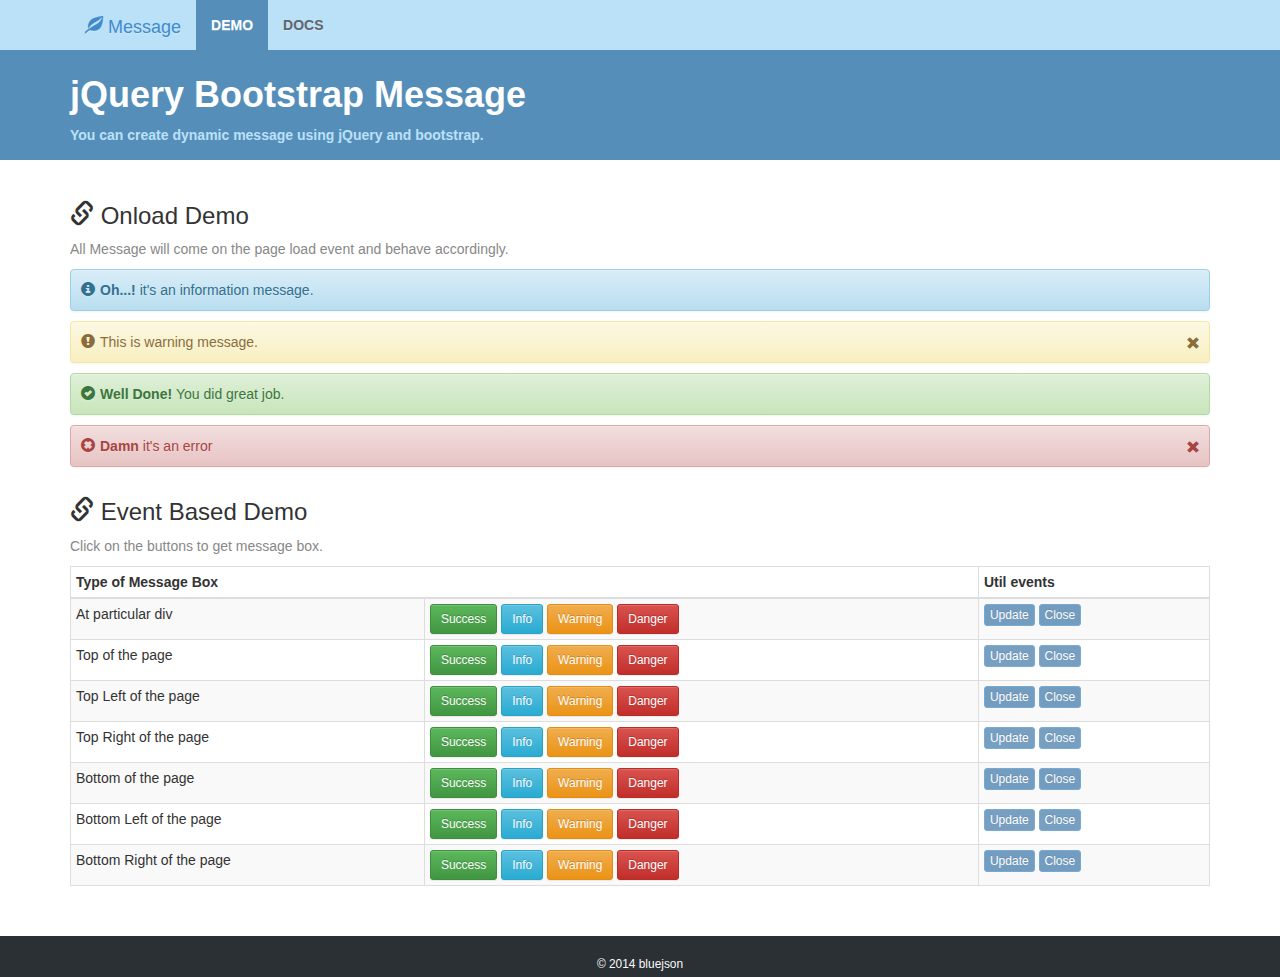
<file: index.html>
<!DOCTYPE html>
<html lang="en">
    <head>
        <title>jQuery Bootstrap Message</title>
        <meta name="viewport" content="width=device-width, initial-scale=1">
        <link rel="stylesheet" type="text/css" media="all" href="css/bootstrap.min.css">
        <link rel="stylesheet" type="text/css" media="all" href="css/bootstrap-theme.min.css">
        <link rel="stylesheet" type="text/css" media="all" href="css/jquery.bootstrap.message.css">
        <link rel="stylesheet" type="text/css" media="all" href="css/main.css">
        <link rel="icon" href="img/favicon.ico" type="image/icon" sizes="16x16">
        <script type="text/javascript" src="js/libs/jquery-1.11.1.min.js"></script>
        <script type="text/javascript" src="js/libs/bootstrap.min.js"></script>
        <script type="text/javascript" src="js/libs/jquery.bootstrap.message.js"></script>
        <script type="text/javascript" src="js/index.js"></script>
    </head>
    <body>
        <header class="msg-navbar">
            <div class="container">
                <div class="row">
                    <div class="col-md-12">
                        <nav class="navbar navbar-static-top" role="navigation">
                            <div class="container-fluid">
                                <div class="navbar-header">
                                    <button type="button" class="navbar-toggle" data-toggle="collapse" data-target="#bs-example-navbar-collapse-9">
                                        <span class="sr-only">Toggle</span>
                                        <span class="icon-bar orange"></span>
                                        <span class="icon-bar orange"></span>
                                        <span class="icon-bar orange"></span>
                                    </button>
                                    <a class="navbar-brand" href="#">
                                        <span class="glyphicon glyphicon-leaf"></span> <span>Message</span></a>
                                </div>
                                <div class="collapse navbar-collapse" id="bs-example-navbar-collapse-9" nav-collapse="">
                                <ul class="nav navbar-nav">
                                    <li class="active"><a href="index.html">Demo</a></li>
                                    <li><a href="docs.html">Docs</a></li>
                                </ul>
                                </div>
                            </div>
                        </nav>
                    </div>
                </div>
            </div>
        </header>
        <section>
            <div class="msg-header">
                 <div class="container">
                    <div class="row">
                        <div class="col-md-12">
                            <div class="row">
                                <div class="col-md-12">
                                    <h1>jQuery Bootstrap Message</h1>
                                </div>
                                <div class="col-md-12">
                                    <p class="sub-header">You can create dynamic message using jQuery and bootstrap.</p>
                                </div>
                            </div>
                        </div>
                    </div>
                </div>
            </div>
            <div class="msg-container">
                <div class="container">
                    <div class="row">
                        <div class="col-md-12">
                            <h3><span class="glyphicon glyphicon-link"></span> Onload Demo</h3>
                            <article>
                                <p>All Message will come on the page load event and behave accordingly.</p>
                            </article>
                            <div id="info_msg"></div>
                            <div id="warning_msg"></div>
                            <div id="success_msg"></div>
                            <div id="error_msg"></div>
                        </div>
                    </div>
                    <div class="row">
                        <div class="col-md-12">
                            <h3><span class="glyphicon glyphicon-link"></span> Event Based Demo</h3>
                            <article>
                                <p>Click on the buttons to get message box.</p>
                            </article>
                            <div id='particular_msg'></div>
                            <table class="table table-condensed table-striped table-hover table-bordered">
                                <thead>
                                    <tr>
                                        <th colspan="2">Type of Message Box</th>
                                        <th>Util events</th>
                                    </tr>
                                </thead>
                                <tbody>
                                    <tr>
                                        <td>At particular div</td>
                                        <td>
                                            <button type="button" class="btn btn-sm btn-success" id="success1">Success</button>
                                            <button type="button" class="btn btn-sm btn-info" id="info1">Info</button>
                                            <button type="button" class="btn btn-sm btn-warning" id="warning1">Warning</button>
                                            <button type="button" class="btn btn-sm btn-danger" id="danger1">Danger</button>
                                        </td>
                                        <td>
                                            <button type="button" class="btn btn-xs btn-primary" disabled="" id="update1">Update</button>
                                            <button type="button" class="btn btn-xs btn-primary" disabled="" id="close1">Close</button>
                                        </td>
                                    </tr>
                                    <tr>
                                        <td>Top of the page</td>
                                        <td>
                                            <button type="button" class="btn btn-sm btn-success" id="success2">Success</button>
                                            <button type="button" class="btn btn-sm btn-info" id="info2">Info</button>
                                            <button type="button" class="btn btn-sm btn-warning" id="warning2">Warning</button>
                                            <button type="button" class="btn btn-sm btn-danger" id="danger2">Danger</button>
                                        </td>
                                        <td>
                                            <button type="button" class="btn btn-xs btn-primary" disabled="" id="update2">Update</button>
                                            <button type="button" class="btn btn-xs btn-primary" disabled="" id="close2">Close</button>
                                        </td>
                                    </tr>
                                    <tr>
                                        <td>Top Left of the page</td>
                                        <td>
                                            <button type="button" class="btn btn-sm btn-success" id="success3">Success</button>
                                            <button type="button" class="btn btn-sm btn-info" id="info3">Info</button>
                                            <button type="button" class="btn btn-sm btn-warning" id="warning3">Warning</button>
                                            <button type="button" class="btn btn-sm btn-danger" id="danger3">Danger</button>
                                        </td>
                                        <td>
                                            <button type="button" class="btn btn-xs btn-primary" disabled="" id="update3">Update</button>
                                            <button type="button" class="btn btn-xs btn-primary" disabled="" id="close3">Close</button>
                                        </td>
                                    </tr>
                                    <tr>
                                        <td>Top Right of the page</td>
                                        <td>
                                            <button type="button" class="btn btn-sm btn-success" id="success4">Success</button>
                                            <button type="button" class="btn btn-sm btn-info" id="info4">Info</button>
                                            <button type="button" class="btn btn-sm btn-warning" id="warning4">Warning</button>
                                            <button type="button" class="btn btn-sm btn-danger" id="danger4">Danger</button>
                                        </td>
                                        <td>
                                            <button type="button" class="btn btn-xs btn-primary" disabled="" id="update4">Update</button>
                                            <button type="button" class="btn btn-xs btn-primary" disabled="" id="close4">Close</button>
                                        </td>
                                    </tr>
                                    <tr>
                                        <td>Bottom of the page</td>
                                        <td>
                                            <button type="button" class="btn btn-sm btn-success" id="success5">Success</button>
                                            <button type="button" class="btn btn-sm btn-info" id="info5">Info</button>
                                            <button type="button" class="btn btn-sm btn-warning" id="warning5">Warning</button>
                                            <button type="button" class="btn btn-sm btn-danger" id="danger5">Danger</button>
                                        </td>
                                        <td>
                                            <button type="button" class="btn btn-xs btn-primary" disabled="" id="update5">Update</button>
                                            <button type="button" class="btn btn-xs btn-primary" disabled="" id="close5">Close</button>
                                        </td>
                                    </tr>
                                    <tr>
                                        <td>Bottom Left of the page</td>
                                        <td>
                                            <button type="button" class="btn btn-sm btn-success" id="success6">Success</button>
                                            <button type="button" class="btn btn-sm btn-info" id="info6">Info</button>
                                            <button type="button" class="btn btn-sm btn-warning" id="warning6">Warning</button>
                                            <button type="button" class="btn btn-sm btn-danger" id="danger6">Danger</button>
                                        </td>
                                        <td>
                                            <button type="button" class="btn btn-xs btn-primary" disabled="" id="update6">Update</button>
                                            <button type="button" class="btn btn-xs btn-primary" disabled="" id="close6">Close</button>
                                        </td>
                                    </tr>
                                    <tr>
                                        <td>Bottom Right of the page</td>
                                        <td>
                                            <button type="button" class="btn btn-sm btn-success" id="success7">Success</button>
                                            <button type="button" class="btn btn-sm btn-info" id="info7">Info</button>
                                            <button type="button" class="btn btn-sm btn-warning" id="warning7">Warning</button>
                                            <button type="button" class="btn btn-sm btn-danger" id="danger7">Danger</button>
                                        </td>
                                        <td>
                                            <button type="button" class="btn btn-xs btn-primary" disabled="" id="update7">Update</button>
                                            <button type="button" class="btn btn-xs btn-primary" disabled="" id="close7">Close</button>
                                        </td>
                                    </tr>
                                </tbody>
                            </table>
                        </div>
                    </div>
                </div>
            </div>
        </section>
        <footer>
            <div class="msg-footer">
                <div class="container">
                    <div class="row">
                        <div class="text-center small">&copy; 2014 bluejson</div>
                    </div>
                </div>
            </div>
        </footer>
    </body>
</html>
</file>
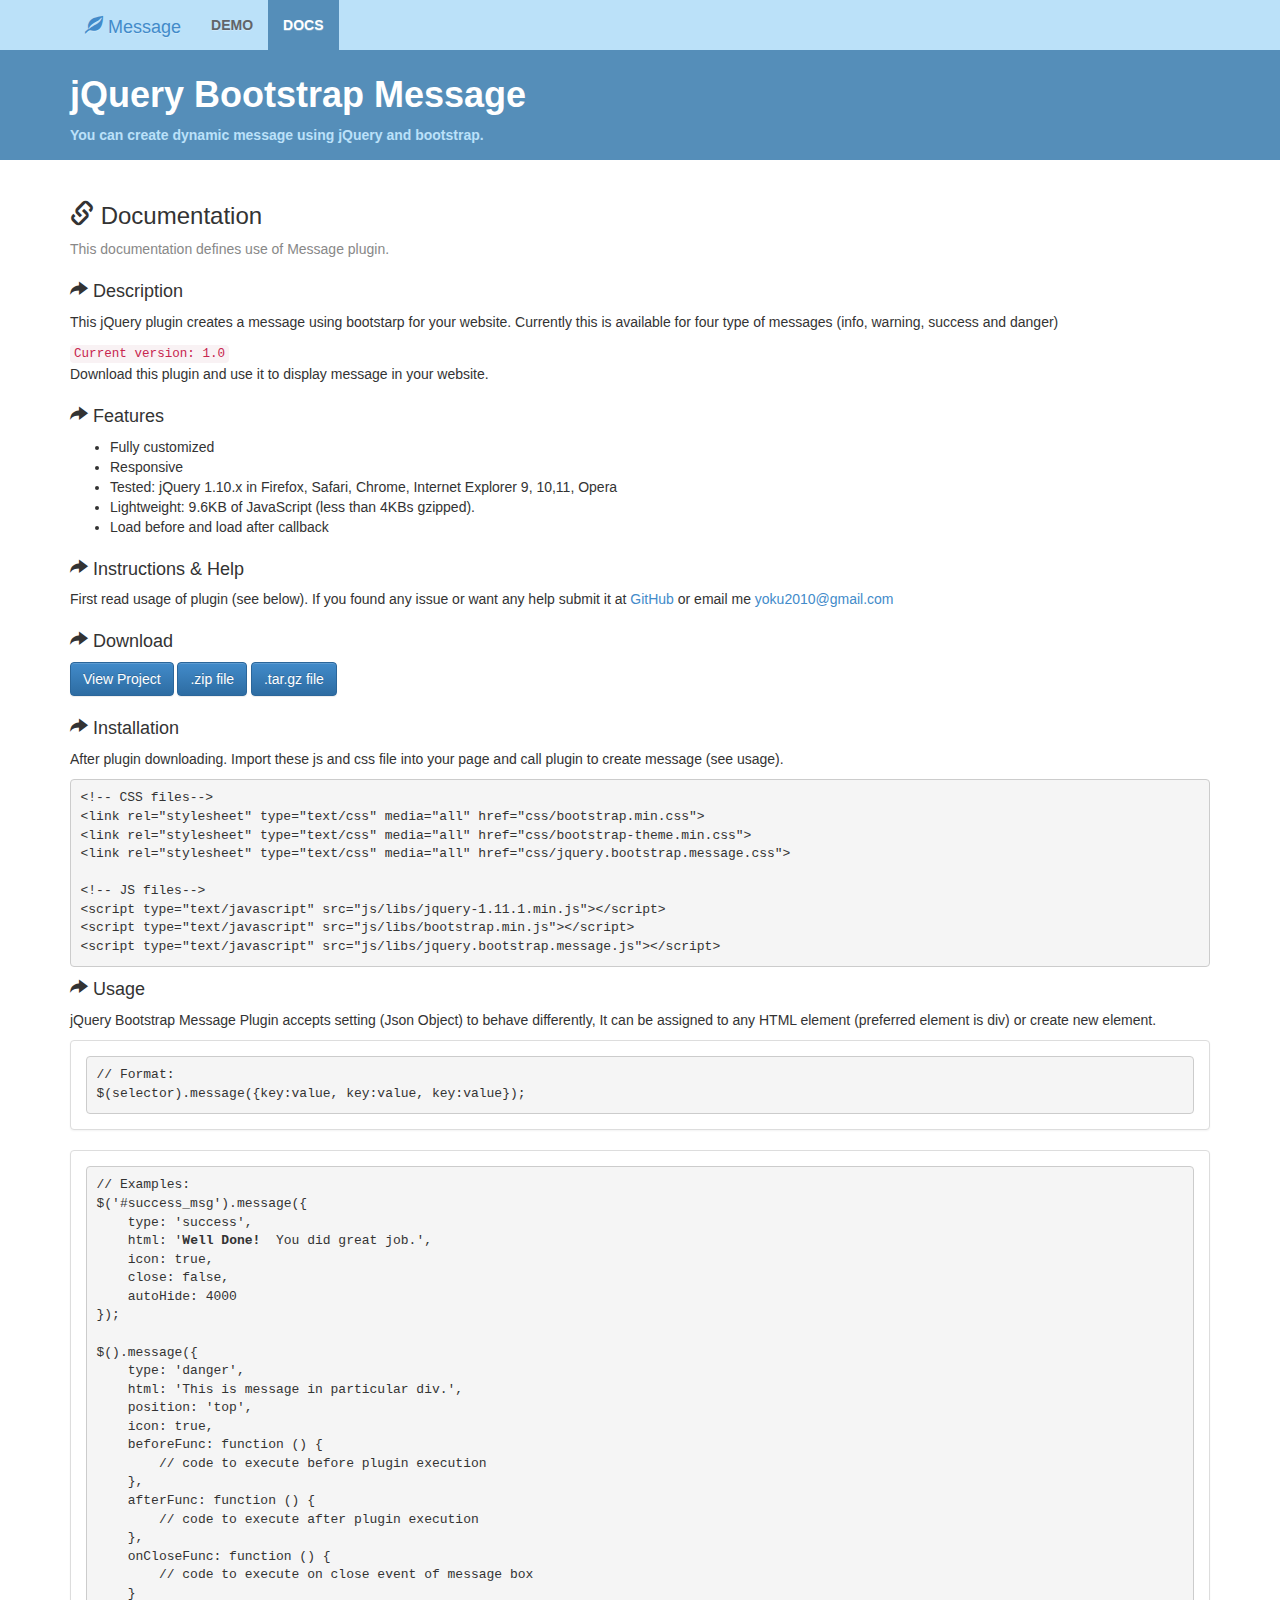
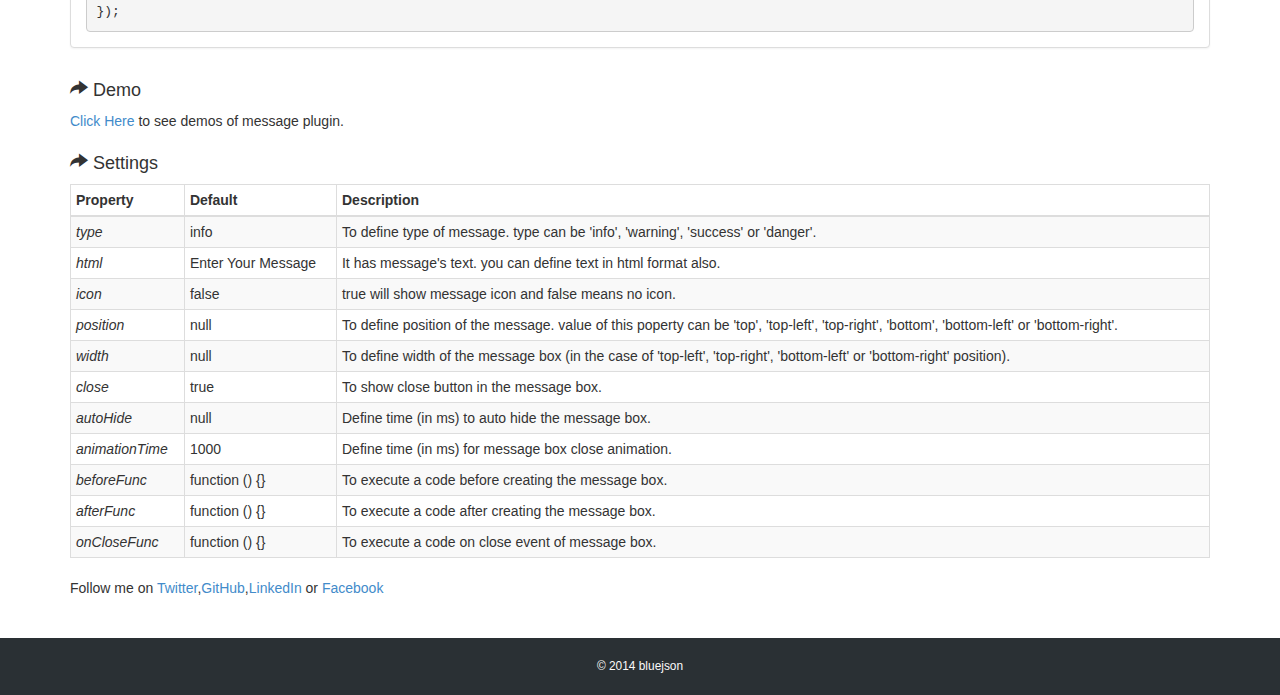
<file: docs.html>
<!DOCTYPE html>
<html lang="en">
    <head>
        <title>jQuery Bootstrap Message</title>
        <meta name="viewport" content="width=device-width, initial-scale=1">
        <link rel="stylesheet" type="text/css" media="all" href="css/bootstrap.min.css">
        <link rel="stylesheet" type="text/css" media="all" href="css/bootstrap-theme.min.css">
        <link rel="stylesheet" type="text/css" media="all" href="css/jquery.bootstrap.message.css">
        <link rel="stylesheet" type="text/css" media="all" href="css/main.css">
        <link rel="icon" href="img/favicon.ico" type="image/icon" sizes="16x16">
        <script type="text/javascript" src="js/libs/jquery-1.11.1.min.js"></script>
        <script type="text/javascript" src="js/libs/bootstrap.min.js"></script>
        <script type="text/javascript" src="js/libs/jquery.bootstrap.message.js"></script>
    </head>
    <body>
        <header class="msg-navbar">
            <div class="container">
                <div class="row">
                    <div class="col-md-12">
                        <nav class="navbar navbar-static-top" role="navigation">
                            <div class="container-fluid">
                                <div class="navbar-header">
                                    <button type="button" class="navbar-toggle" data-toggle="collapse" data-target="#bs-example-navbar-collapse-9">
                                        <span class="sr-only">Toggle</span>
                                        <span class="icon-bar orange"></span>
                                        <span class="icon-bar orange"></span>
                                        <span class="icon-bar orange"></span>
                                    </button>
                                    <a class="navbar-brand" href="#">
                                        <span class="glyphicon glyphicon-leaf"></span> <span>Message</span></a>
                                </div>
                                <div class="collapse navbar-collapse" id="bs-example-navbar-collapse-9" nav-collapse="">
                                <ul class="nav navbar-nav">
                                    <li><a href="index.html">Demo</a></li>
                                    <li class="active"><a href="docs.html">Docs</a></li>
                                </ul>
                                </div>
                            </div>
                        </nav>
                    </div>
                </div>
            </div>
        </header>
        <section>
            <div class="msg-header">
                 <div class="container">
                    <div class="row">
                        <div class="col-md-12">
                            <div class="row">
                                <div class="col-md-12">
                                    <h1>jQuery Bootstrap Message</h1>
                                </div>
                                <div class="col-md-12">
                                    <p class="sub-header">You can create dynamic message using jQuery and bootstrap.</p>
                                </div>
                            </div>
                        </div>
                    </div>
                </div>
            </div>
            <div class="msg-container">
                <div class="container">
                    <div class="row">
                        <div class="col-md-12">
                            <h3><span class="glyphicon glyphicon-link"></span> Documentation</h3>
                            <article>
                                <p class="s-desc">This documentation defines use of Message plugin.</p>
                            </article>
                        </div>
                    </div>
                    <div class="row">
                        <div class="col-md-12">
                            <h4><span class="glyphicon glyphicon-share-alt"></span> Description</h4>
                            <p>This jQuery plugin creates a message using bootstarp for your website. Currently this is available for four type of messages (info, warning, success and danger)</p>
                            <code>Current version: 1.0</code>
                            <p>Download this plugin and use it to display message in your website.</p>
                        </div>
                    </div>
                    <div class="row">
                        <div class="col-md-12">
                            <h4><span class="glyphicon glyphicon-share-alt"></span> Features</h4>
                            <ul>
                                <li>Fully customized</li>
                                <li>Responsive</li>
                                <li>Tested: jQuery 1.10.x in Firefox, Safari, Chrome, Internet Explorer 9, 10,11, Opera</li>
                                <li>Lightweight: 9.6KB of JavaScript (less than 4KBs gzipped).</li>
                                <li>Load before and load after callback</li>
                            </ul>
                        </div>
                    </div>
                    <div class="row">
                        <div class="col-md-12">
                            <h4><span class="glyphicon glyphicon-share-alt"></span> Instructions &amp; Help</h4>
                            <p>
                            First read usage of plugin (see below). If you found any issue or want any help submit it at <a class="user-mention" href="https://github.com/yoku2010/jquery-bootstrap-message">GitHub</a> or email me <a class="user-mention" href="mailto:yoku2010@gmail.com">yoku2010@gmail.com</a>
                            </p>
                        </div>
                    </div>
                    <div class="row">
                        <div class="col-md-12">
                            <h4><span class="glyphicon glyphicon-share-alt"></span> Download</h4>
                            <p>
                                <a class="btn btn-primary" href="https://github.com/yoku2010/jquery-bootstrap-message/">View Project</a>
                                <a class="btn btn-primary" href="https://github.com/yoku2010/jquery-bootstrap-message/zipball/master">.zip file</a>
                                <a class="btn btn-primary" href="https://github.com/yoku2010/jquery-bootstrap-message/tarball/master">.tar.gz file</a>
                            </p>
                        </div>
                    </div>
                    <div class="row">
                        <div class="col-md-12">
                            <h4><span class="glyphicon glyphicon-share-alt"></span> Installation</h4>
                            <p>
                                After plugin downloading. Import these js and css file into your page and call plugin to create message (see usage).
                            </p>
                            <pre>
&lt;!-- CSS files--&gt;
&lt;link rel="stylesheet" type="text/css" media="all" href="css/bootstrap.min.css"&gt;
&lt;link rel="stylesheet" type="text/css" media="all" href="css/bootstrap-theme.min.css"&gt;
&lt;link rel="stylesheet" type="text/css" media="all" href="css/jquery.bootstrap.message.css"&gt;

&lt;!-- JS files--&gt;
&lt;script type="text/javascript" src="js/libs/jquery-1.11.1.min.js"&gt;&lt;/script&gt;
&lt;script type="text/javascript" src="js/libs/bootstrap.min.js"&gt;&lt;/script&gt;
&lt;script type="text/javascript" src="js/libs/jquery.bootstrap.message.js"&gt;&lt;/script&gt;</pre>
                        </div>
                    </div>
                    <div class="row">
                        <div class="col-md-12">
                            <h4><span class="glyphicon glyphicon-share-alt"></span> Usage</h4>
                            <p>jQuery Bootstrap Message Plugin accepts setting (Json Object) to behave differently, It can be assigned to any HTML element (preferred element is div) or create new element.</p>
                            <div class="panel panel-default">
                                <div class="panel-body">
                                    <pre>
// Format:
$(selector).message({key:value, key:value, key:value});</pre>
                                </div>
                            </div>
                            <div class="panel panel-default">
                                <div class="panel-body">
                                    <pre>
// Examples:
$('#success_msg').message({
    type: 'success',
    html: '<strong>Well Done! </strong> You did great job.',
    icon: true,
    close: false,
    autoHide: 4000
});

$().message({
    type: 'danger',
    html: 'This is message in particular div.',
    position: 'top',
    icon: true,
    beforeFunc: function () {
        // code to execute before plugin execution
    },
    afterFunc: function () {
        // code to execute after plugin execution
    },
    onCloseFunc: function () {
        // code to execute on close event of message box
    }
});</pre>
                                </div>
                            </div>
                        </div>
                    </div>
                    <div class="row">
                        <div class="col-md-12">
                            <h4><span class="glyphicon glyphicon-share-alt"></span> Demo</h4>
                            <p><a href="index.html">Click Here</a> to see demos of message plugin.</p>
                        </div>
                    </div>
                    <div class="row">
                        <div class="col-md-12">
                            <h4><span class="glyphicon glyphicon-share-alt"></span> Settings</h4>
                            <table class="table table-condensed table-striped table-hover table-bordered">
                                <thead>
                                    <tr>
                                        <th class="pro">Property</th>
                                        <th>Default</th>
                                        <th>Description</th>
                                    </tr>
                                </thead>
                                <tbody>
                                    <tr>
                                        <td><em>type</em></td>
                                        <td>info</td>
                                        <td>To define type of message. type can be 'info', 'warning', 'success' or 'danger'.</td>
                                    </tr>
                                    <tr>
                                        <td><em>html</em></td>
                                        <td>Enter Your Message</td>
                                        <td>It has message's text. you can define text in html format also.</td>
                                    </tr>
                                    <tr>
                                        <td><em>icon</em></td>
                                        <td>false</td>
                                        <td>true will show message icon and false means no icon.</td>
                                    </tr>
                                    <tr>
                                        <td><em>position</em></td>
                                        <td>null</td>
                                        <td>To define position of the message. value of this poperty can be 'top', 'top-left', 'top-right', 'bottom', 'bottom-left' or 'bottom-right'.</td>
                                    </tr>
                                    <tr>
                                        <td><em>width</em></td>
                                        <td>null</td>
                                        <td>To define width of the message box (in the case of 'top-left', 'top-right', 'bottom-left' or 'bottom-right' position).</td>
                                    </tr>
                                    <tr>
                                        <td><em>close</em></td>
                                        <td>true</td>
                                        <td>To show close button in the message box.</td>
                                    </tr>
                                    <tr>
                                        <td><em>autoHide</em></td>
                                        <td>null</td>
                                        <td>Define time (in ms) to auto hide the message box.</td>
                                    </tr>
                                    <tr>
                                        <td><em>animationTime</em></td>
                                        <td>1000</td>
                                        <td>Define time (in ms) for message box close animation.</td>
                                    </tr>
                                    <tr>
                                        <td><em>beforeFunc</em></td>
                                        <td>function () {}</td>
                                        <td>To execute a code before creating the message box.</td>
                                    </tr>
                                    <tr>
                                        <td><em>afterFunc</em></td>
                                        <td>function () {}</td>
                                        <td>To execute a code after creating the message box.</td>
                                    </tr>
                                    <tr>
                                        <td><em>onCloseFunc</em></td>
                                        <td>function () {}</td>
                                        <td>To execute a code on close event of message box.</td>
                                    </tr>
                                </tbody>
                            </table>
                            <p>Follow me on <a class="user-mention" href="https://twitter.com/yoku_2010">Twitter</a>,<a class="user-mention" href="https://github.com/yoku2010">GitHub</a>,<a class="user-mention" href="http://www.linkedin.com/pub/yogesh-kumar/22/1b0/997">LinkedIn</a> or <a class="user-mention" href="http://www.facebook.com/yoku2010">Facebook</a></p>
                        </div>
                    </div>
                </div>
            </div>
        </section>
        <footer>
            <div class="msg-footer">
                <div class="container">
                    <div class="row">
                        <div class="text-center small">&copy; 2014 bluejson</div>
                    </div>
                </div>
            </div>
        </footer>
    </body>
</html>
</file>
<file: css/main.css>
body {
    font-family: Lato, sans-serif;
    /*background-color: #D7E1EE;*/
}
.bold {
    font-weight: bold;
}
.msg-navbar {
    background: #BBE1F9;
    border: 0px none;
}
.navbar {
    margin-bottom: 0px;
    border: 0px none;
}
.msg-navbar .navbar-nav>li>a {
    text-transform: uppercase;
    font-weight: bold;
    color: #616469;
}
.msg-navbar .navbar-nav>li.active>a,
.msg-navbar .navbar-nav>li:hover>a,
.msg-navbar .navbar-nav>li>a:hover {
    background-color: #558EB9;
    color: #FFF;
}
.msg-navbar .navbar-toggle .icon-bar {
    background-color: #616469;
}
.msg-header {
    position: relative;
    padding: 5px;
    margin-bottom: 20px;
    background-color: #558EB9;
    color: #FFF;
}
    .msg-header h1 {
        font-weight: bold;
    }
    .msg-header .sub-header {
        color: #BBE1F9; 
        font-weight: bold;
    }
f.msg-body {
    color: #555;
}
.msg-body h3 {
    margin-bottom: 20px;
    color: #585858;
    font-size: 28px;
    text-transform: none;
    background: url("../images/heading-bg.png") 50% 50% repeat-x;
    width: 80%;
    margin-left: auto;
    margin-right: auto;
}
.msg-body h3 span {
    background: #fff;
    display: inline-block;
    height: 100%;
    padding: 0 25px;
}
.msg-body a {
    color: #ff8b00;
    text-decoration: none;
}
.msg-body a:hover {
    color: #585858;
}
.msg-body .msg-box {
    margin-top: 50px;
}
.msg-body .msg-box .icon-div {
    background-color: #ff8b00;
    border-radius: 50%;
    width: 100px;
    height: 100px;
    color: #FAFAFA;
    display: inline-block;
    padding: 30px;
}
.msg-body .msg-box h5.icon-head {
    font-weight: bold;
    color: #555;
    margin: 20px;
}
.msg-body .msg-box p {
    color: #555;
    margin: 20px;
}
.glyphicon-2x{
    font-size: 20px; 
}
.glyphicon-3x{
    font-size: 40px; 
}
.glyphicon-4x{
    font-size: 60px; 
}
.glyphicon-5x{
    font-size: 80px; 
}
.glyphicon-6x{
    font-size: 100px; 
}
.glyphicon-10x{
    font-size: 180px; 
}
.form-control, input[type='text'], input[type='email'], input[type='number'], input[type='password'], textarea, select {
    border: 1px solid #CCC;
    border-bottom: 3px solid #CCC;
    padding: 15px;
    height: auto;
    box-shadow: none;
    -moz-box-shadow: none;
    -webkit-box-shadow: none;
}
.form-control.error, input.error, textarea.error, select.error {
    border-color: #FF4040;
}
.loading {
    display: none;
}
.show-loading {
    display: inline-block;
}
textarea.error:focus, input.error[type="text"]:focus, input.error[type="password"]:focus, input.error[type="datetime"]:focus, input.error[type="datetime-local"]:focus, input.error[type="date"]:focus, input.error[type="month"]:focus, input.error[type="time"]:focus, input.error[type="week"]:focus, input.error[type="number"]:focus, input.error[type="email"]:focus, input.error[type="url"]:focus, input.error[type="search"]:focus, input.error[type="tel"]:focus, input.error[type="color"]:focus, .uneditable-input.error:focus {   
    border-color: #FF4040;
    box-shadow: 0 1px 1px rgba(0, 0, 0, 0.075) inset, 0 0 8px rgba(255, 64, 64, 0.6);
    outline: 0 none;
}
label.error {
    font-weight: normal;
    color: #FF4040;
}
.msg-footer {
    background: #2a3034;
    padding: 20px 0;
    margin-top: 30px;
    color: #FAFAFA;
}
article {
    color: #888;
}
pre {
    margin:0;
}
</file>
